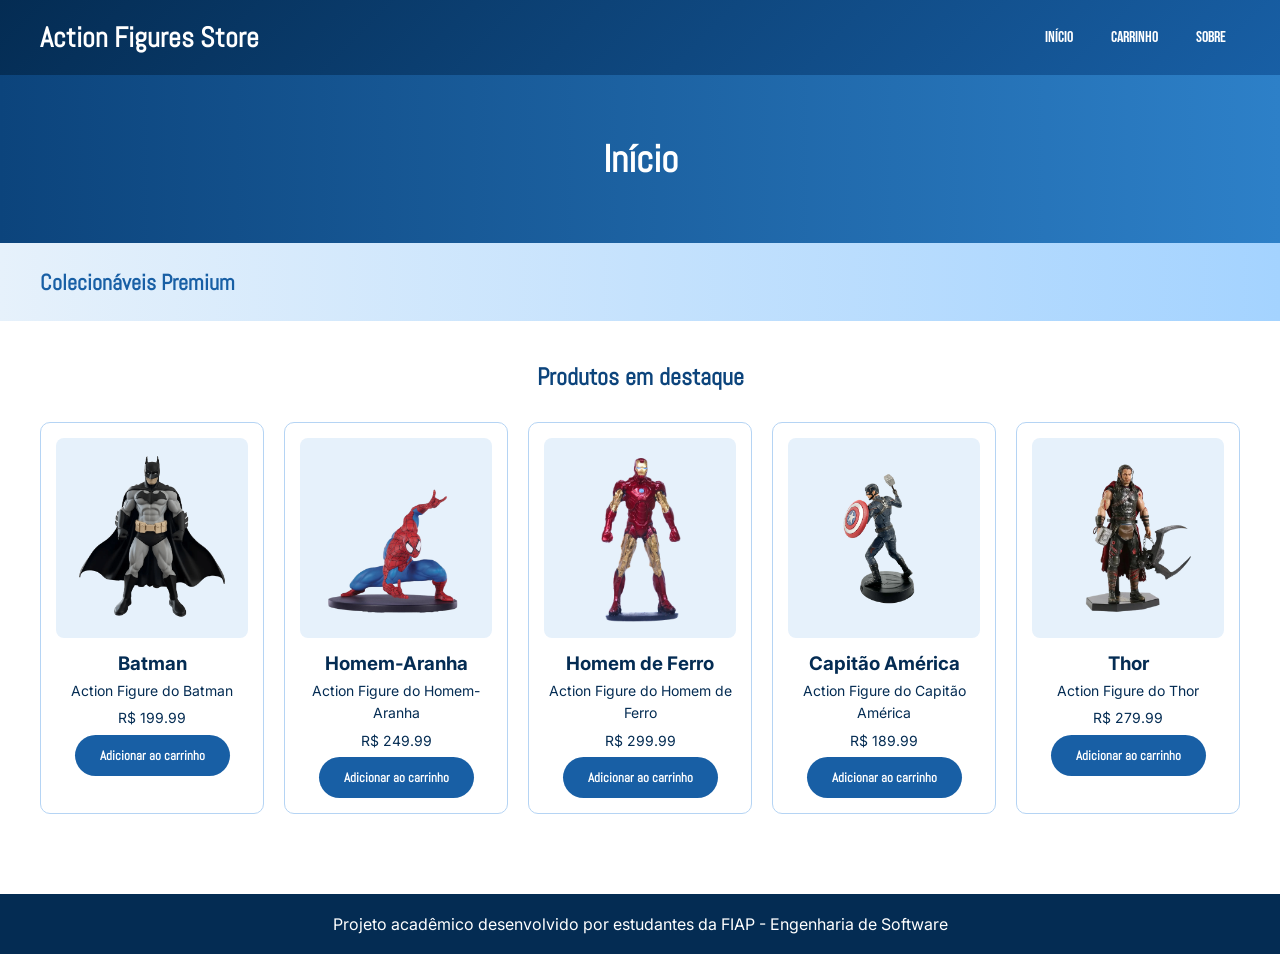
<file: index.html>
<!DOCTYPE html>
<html lang="pt-BR">
<head>
    <meta charset="UTF-8">
    <meta name="viewport" content="width=device-width, initial-scale=1.0">
    <title>Action Figures Store</title>
    <link rel="stylesheet" href="./src/css/estilo.css">
    <link rel="preconnect" href="https://fonts.googleapis.com">
    <link rel="preconnect" href="https://fonts.gstatic.com" crossorigin>
    <link href="https://fonts.googleapis.com/css2?family=Abel&family=Arimo:ital,wght@0,400..700;1,400..700&family=Bebas+Neue&family=Oswald:wght@200..700&family=Roboto+Flex:opsz,wght,XOPQ,XTRA,YOPQ,YTDE,YTFI,YTLC,YTUC@8..144,100..1000,96,468,79,-203,738,514,712&family=Share+Tech&display=swap" rel="stylesheet">
</head>
<body>

    <header>
        <h1>Action Figures Store</h1>
        <nav>
         <a href="index.html">Início</a>
         <a href="./pages/loja.html">Carrinho</a>
         <a href="./pages/sobre.html">Sobre</a>
        </nav>
    </header>

    <main>

        <section class="banner">
         <h2>Início</h2>
        </section>

        <section class="abaixo">
         <h2>Colecionáveis Premium</h2>
        </section>

        <section class="produtos">
            <h2>Produtos em destaque</h2>

            
            <div id="produtos-container" class="cards-container"></div>

        </section>
    </main>
    
<footer>
    <p>Projeto acadêmico desenvolvido por estudantes da FIAP - Engenharia de Software</p>
</footer>

<script src="./src/js/script.js"></script>
</body>
</html>
</file>
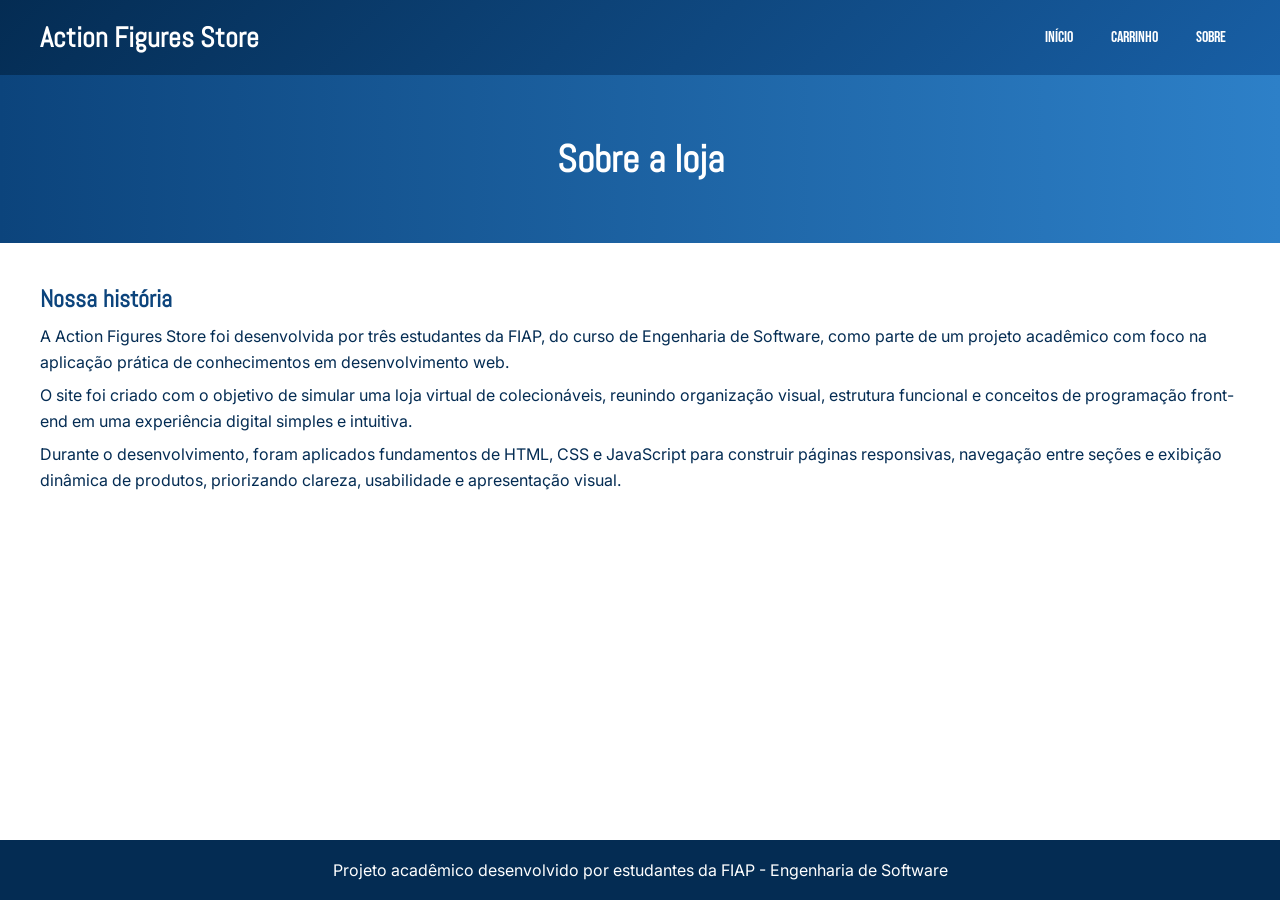
<file: pages/sobre.html>
<!DOCTYPE html>
<html lang="pt-BR">
<head>
    <meta charset="UTF-8">
    <meta name="viewport" content="width=device-width, initial-scale=1.0">
    <title>Action Figures Store</title>
    <link rel="stylesheet" href="../src/css/estilo.css">
    <link rel="preconnect" href="https://fonts.googleapis.com">
    <link rel="preconnect" href="https://fonts.gstatic.com" crossorigin>
    <link href="https://fonts.googleapis.com/css2?family=Abel&family=Bebas+Neue&display=swap" rel="stylesheet">
</head>
<body>

    <header>
        <h1>Action Figures Store</h1>
        <nav>
         <a href="../index.html">Início</a>
         <a href="./loja.html">Carrinho</a>
         <a href="./sobre.html">Sobre</a>
        </nav>
    </header>

    <main>

        <section class="banner">
            <h2>Sobre a loja</h2>
        </section>

        <section class="sobre">

            <h2>Nossa história</h2>

            <p>A Action Figures Store foi desenvolvida por três estudantes da FIAP, do curso de Engenharia de Software, como parte de um projeto acadêmico com foco na aplicação prática de conhecimentos em desenvolvimento web.</p>

            <p>O site foi criado com o objetivo de simular uma loja virtual de colecionáveis, reunindo organização visual, estrutura funcional e conceitos de programação front-end em uma experiência digital simples e intuitiva.</p>

            <p>Durante o desenvolvimento, foram aplicados fundamentos de HTML, CSS e JavaScript para construir páginas responsivas, navegação entre seções e exibição dinâmica de produtos, priorizando clareza, usabilidade e apresentação visual.</p>
        </section>

    </main>

    <footer>
    <p>Projeto acadêmico desenvolvido por estudantes da FIAP - Engenharia de Software</p>
</footer>

</body>
</html>
</file>
<file: src/css/estilo.css>
@import url('https://fonts.googleapis.com/css2?family=Inter:wght@400;500;600&display=swap');

*{
margin: 0;
padding: 0;
box-sizing: border-box;
}

body{
font-family: 'Inter', sans-serif;
background-color: #ffffff;
color: #042C53;
display: flex;
flex-direction: column;
min-height: 100vh;
}
main {
flex: 1;
}

header{
background: linear-gradient(135deg, #042C53, #185FA5);
display: flex;
justify-content: space-between;
align-items: center;
padding: 20px 40px;
}

header h1{
color: #ffffff;
font-size: 28px;
font-family: "Abel", sans-serif;
font-weight: 800;
font-style: normal;
}

nav{
display: flex;
gap: 10px;
}

nav a{
text-decoration: none;
color: #ffffff;
padding: 8px 14px;
border-radius: 20px;
transition: 0.3s;
}

nav a:hover{
background-color: rgba(255,255,255,0.2);
color: #ffffff;
}

.banner{
background: linear-gradient(to right, #0C447C, #2d80c8);
text-align: center;
padding: 60px 20px;
}

.banner h2{
color: #ffffff;
font-size: 38px;
}

.abaixo{
background: linear-gradient(to right, #E6F1FB, #a4d3ff);
padding: 25px 40px;
}

.abaixo h2{
color: #185FA5;
font-size: 22px;
}

.sobre {
padding: 40px;
}

.sobre h2{
margin-bottom: 10px;
color: #0C447C;
}

.sobre p{
margin-bottom: 8px;
line-height: 1.6;
}

.produtos{
padding: 40px;
text-align: center;
}

.produtos h2{
margin-bottom: 10px;
color: #0C447C;
}

.produtos p{
margin-bottom: 8px;
line-height: 1.6;
}

.cards-container{
display: grid;
grid-template-columns: repeat(auto-fit, minmax(220px, 1fr));
gap: 20px;
margin-top: 30px;
}

.card{
background-color: #ffffff;
border: 1px solid #B5D4F4;
border-radius: 10px;
padding: 15px;
text-align: center;
transition: 0.3s;
}

.card:hover{
transform: translateY(-5px);
box-shadow: 0 5px 15px rgba(0,0,0,0.15);
}

.card img{
width: 100%;
height: 200px;
object-fit: contain;
background-color: #E6F1FB;
border-radius: 8px;
padding: 10px;
margin-bottom: 10px;
}

.card h3{
color: #042C53;
margin-bottom: 5px;
}

.card p{
font-size: 14px;
margin-bottom: 5px;
}

.card p:last-child{
font-size: 18px;
font-weight: bold;
color: #185FA5;
}

h2 {
  font-family: "Abel", sans-serif;
  font-weight: 700;
  font-style: normal;
}

a {
  font-family: "Bebas Neue", sans-serif;
  font-weight: 400;
  font-style: normal;
}



#carrinho-lista{
padding: 40px;
}

#total{
display: inline-block;
background-color: #E6F1FB;
border: 1px solid #B5D4F4;
padding: 15px 25px;
border-radius: 10px;
font-size: 20px;
font-weight: bold;
color: #0C447C;
}

.botoes{
display: flex;
justify-content: center;
gap: 10px;
margin-top: 25px;
flex-wrap: wrap;

}

button{
background-color: #185FA5;
color: #ffffff;
border: none;
padding: 12px 25px;
border-radius: 30px;
cursor: pointer;
transition: 0.3s;
  font-family: "Abel", sans-serif;
  font-weight: 600;
  font-style: normal;
}

button:hover{
background-color: #2471be;
transform: scale(1.05);
}

@media(max-width: 640px){
header{
flex-direction: column;
gap: 15px;
padding: 20px;
}


.banner h2{
    font-size: 28px;
}

.produtos,
.abaixo,
#carrinho-lista{
    padding: 20px;
}

.cards-container{
    grid-template-columns: 1fr;
}

}

footer{
    background-color: #042C53;
    color: white;
    text-align: center;
    padding: 20px;
    margin-top: 40px;
}

.card{
    transition: transform 0.3s ease, box-shadow 0.3s ease;
}

button{
    transition: background-color 0.3s ease, transform 0.3s ease;
}

button:hover{
    background-color: #0C447C;
    transform: translateY(-3px);
}
.carrinho-card{
display: flex;
align-items: center;
gap: 20px;
text-align: left;
}

.carrinho-card img{
width: 180px;
height: 180px;
object-fit: contain;
}

#carrinho-container{
display: flex;
flex-direction: column;
gap: 20px;
}
</file>
